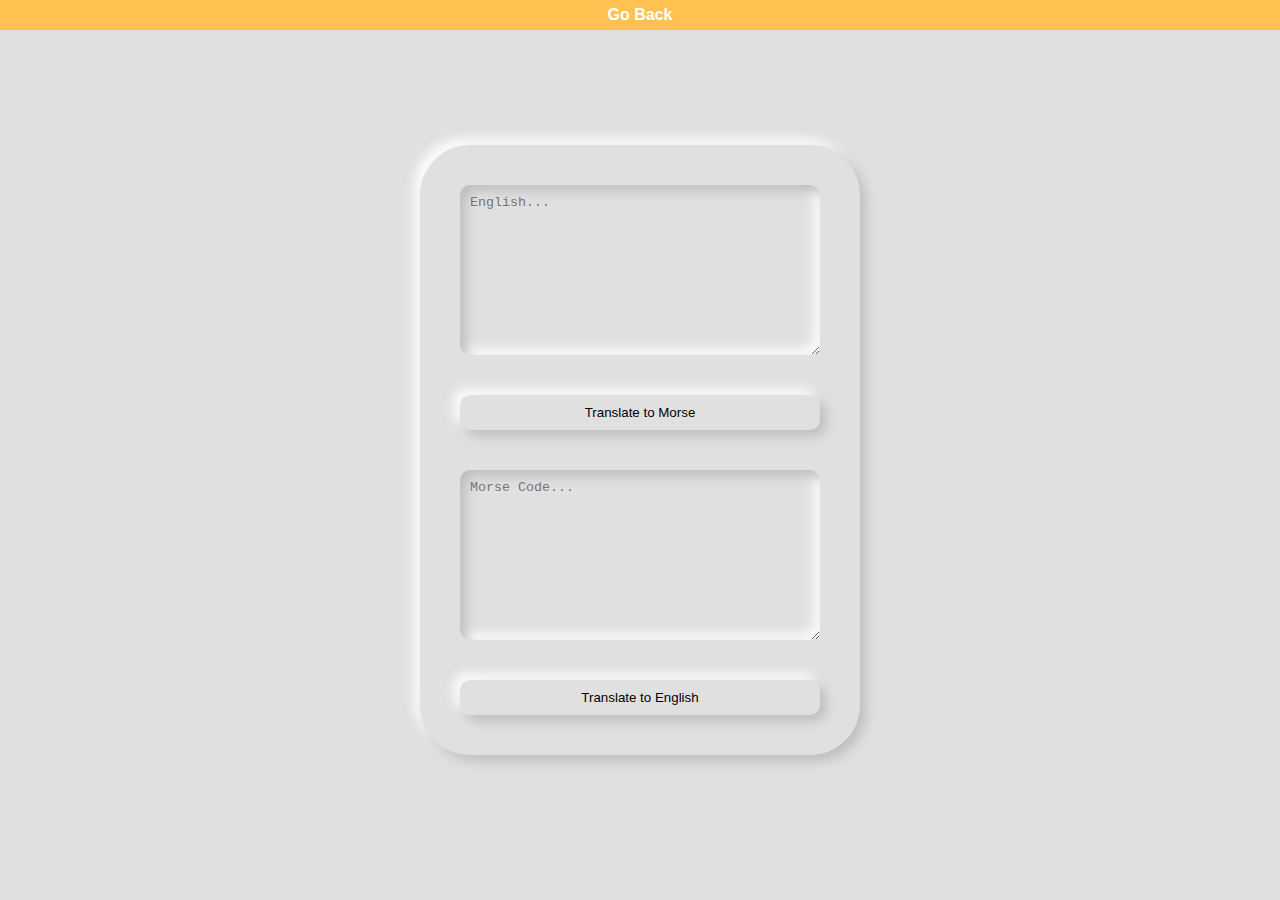
<file: index.html>
<!DOCTYPE html>
<html lang="en">
	<head>
		<meta charset="UTF-8" />
		<meta http-equiv="X-UA-Compatible" content="IE=edge" />
		<meta name="viewport" content="width=device-width, initial-scale=1.0" />
		<title>Morse Code Generator</title>
		<link rel="stylesheet" href="./styles/style.css" />
		<script src="./scripts/translator.js" defer></script>
	</head>
	<body>
		<div class="return-button" onclick="history.back()">Go Back</div>

		<section class="morse">
			<textarea
				class="morse__input"
				name="english"
				id="english"
				cols="30"
				rows="10"
				placeholder="English..."
			></textarea>
			<button class="btn morse__btn" onclick="translate_english()">
				Translate to Morse
			</button>

			<textarea
				class="morse__input"
				name="morse"
				id="morse"
				cols="30"
				rows="10"
				placeholder="Morse Code..."
			></textarea>
			<button class="btn morse__btn" onclick="translate_morse()">
				Translate to English
			</button>
		</section>
	</body>
</html>
</file>
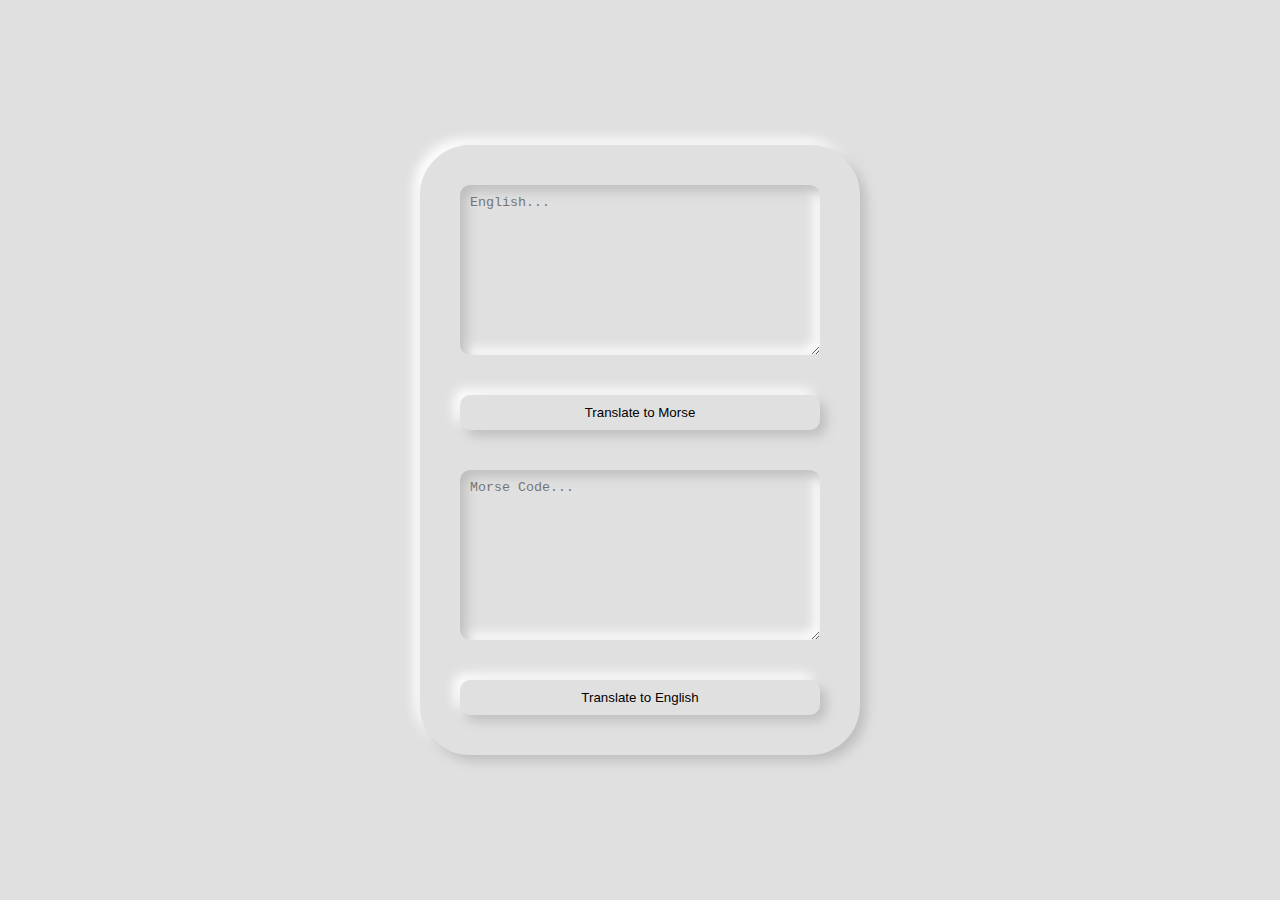
<file: pages/index.html>
<!DOCTYPE html>
<html lang="en">
	<head>
		<meta charset="UTF-8" />
		<meta http-equiv="X-UA-Compatible" content="IE=edge" />
		<meta name="viewport" content="width=device-width, initial-scale=1.0" />
		<title>Morse Code Generator</title>
		<link rel="stylesheet" href="../styles/style.css" />
		<script src="../scripts/translator.js" defer></script>
	</head>
	<body>
		<section class="morse">
			<textarea
				class="morse__input"
				name="english"
				id="english"
				cols="30"
				rows="10"
				placeholder="English..."
			></textarea>
			<button class="btn morse__btn" onclick="translate_english()">
				Translate to Morse
			</button>

			<textarea
				class="morse__input"
				name="morse"
				id="morse"
				cols="30"
				rows="10"
				placeholder="Morse Code..."
			></textarea>
			<button class="btn morse__btn" onclick="translate_morse()">
				Translate to English
			</button>
		</section>
	</body>
</html>
</file>
<file: styles/style.css>
body {
  display: flex;
  justify-content: center;
  align-items: center;
  /* flex-direction: column; */
  height: 100vh;
  margin: 0px;
  background-color: #e0e0e0;
}

.return-button {
  display: flex;
  justify-content: center;
  align-items: center;
  position: absolute;
  top: 0;
  left: 0;
  right: 0;
  height: 30px;
  margin: 0px;
  font-family: Arial, Helvetica, sans-serif;
  font-weight: bold;
  color: white;
  background-color: orange;
}
.return-button:hover {
  background-color: rgb(255, 194, 81);
}

.morse {
  display: flex;
  flex-direction: column;
  justify-content: center;
  width: 400px;
  padding: 20px;
  border-radius: 50px;
  background: #e0e0e0;
  box-shadow: 6px 6px 12px #bebebe, -6px -6px 12px #ffffff;
  font-family: "Segoe UI", Tahoma, Geneva, Verdana, sans-serif;
}
.morse__input {
  margin: 20px;
  border: none;
  padding: 10px;
  border-radius: 10px;
  background: #e0e0e0;
  box-shadow: inset 6px 6px 12px #bebebe, inset -6px -6px 12px #ffffff;
  font-family: "Courier New", Courier, monospace;
}
.morse__input--morse {
  font-family: "Courier", Courier, monospace;
}
.morse__btn {
  margin: 20px;
  border: none;
  padding: 10px;
  border-radius: 10px;
  background: #e0e0e0;
  box-shadow: 6px 6px 12px #bebebe, -6px -6px 12px #ffffff;
}
.morse__btn:active {
  box-shadow: 3px 3px 6px #bebebe, -3px -3px 6px #ffffff;
}
</file>
